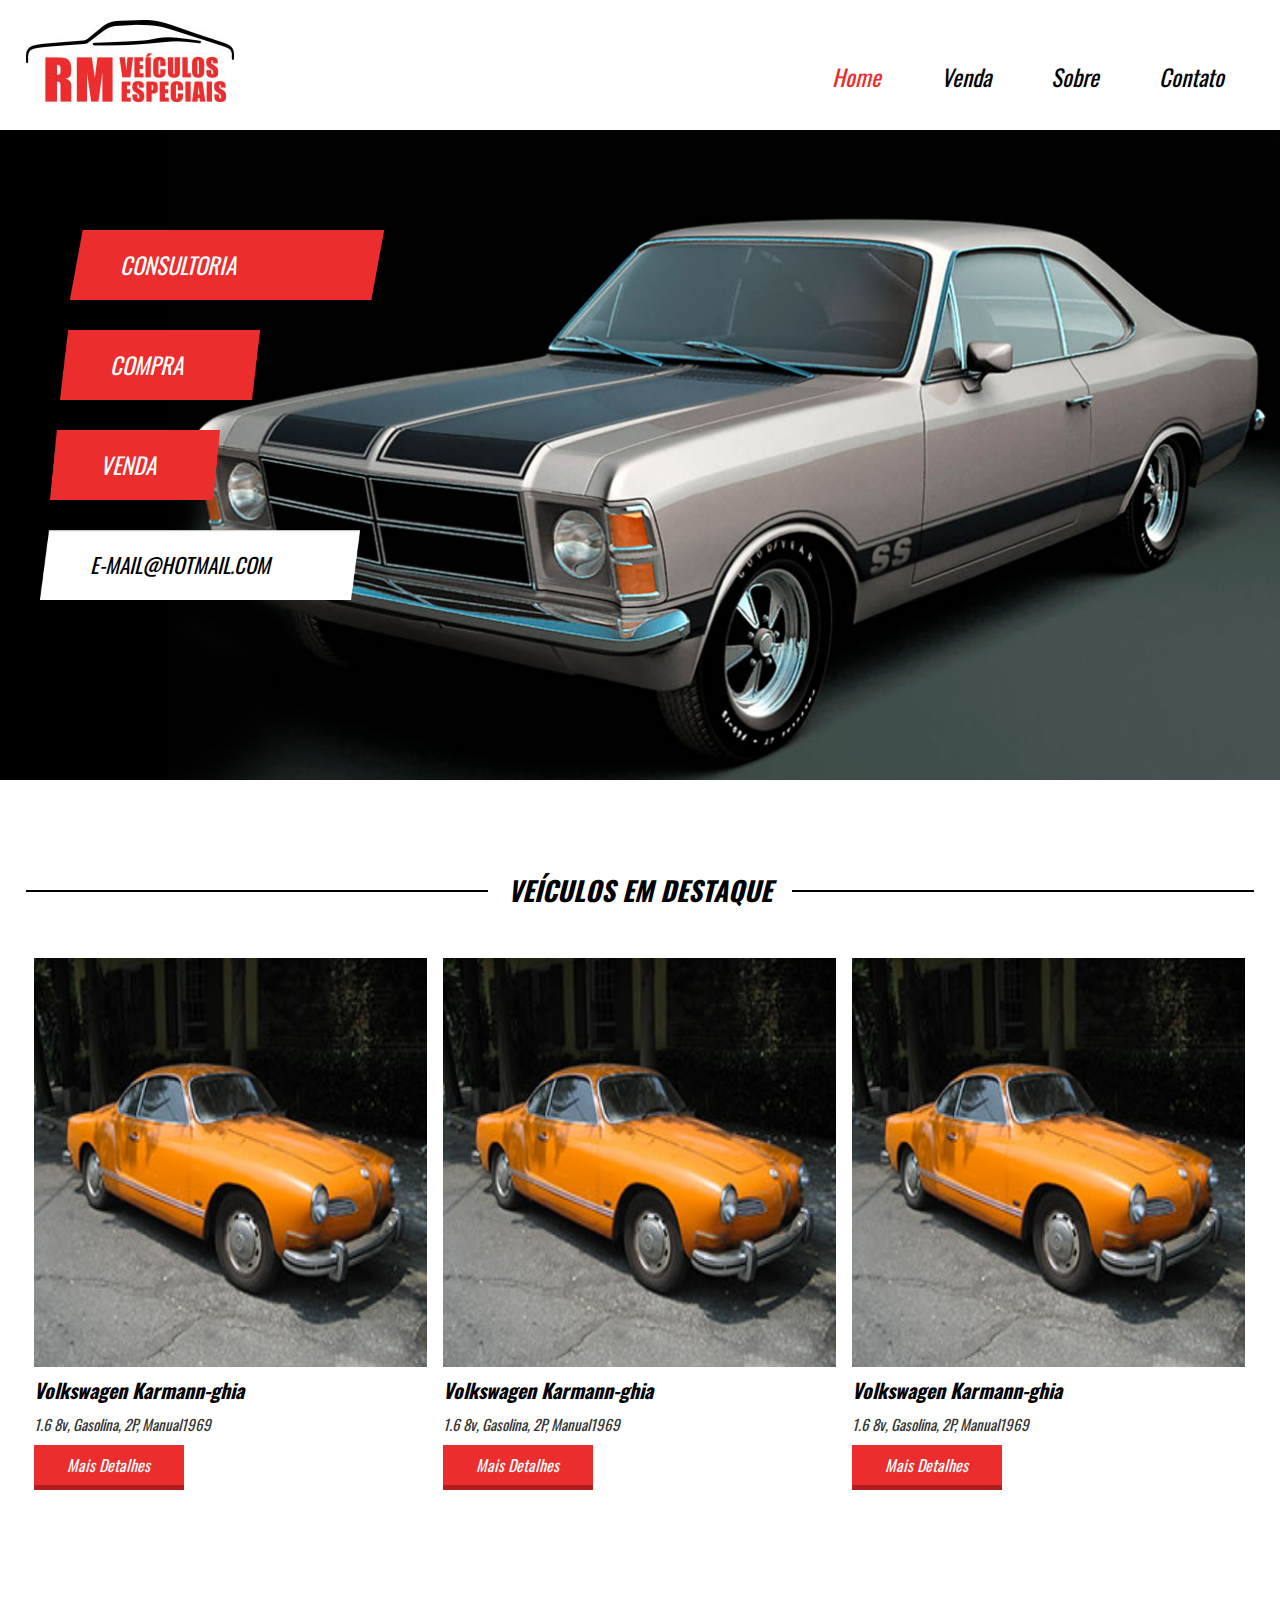
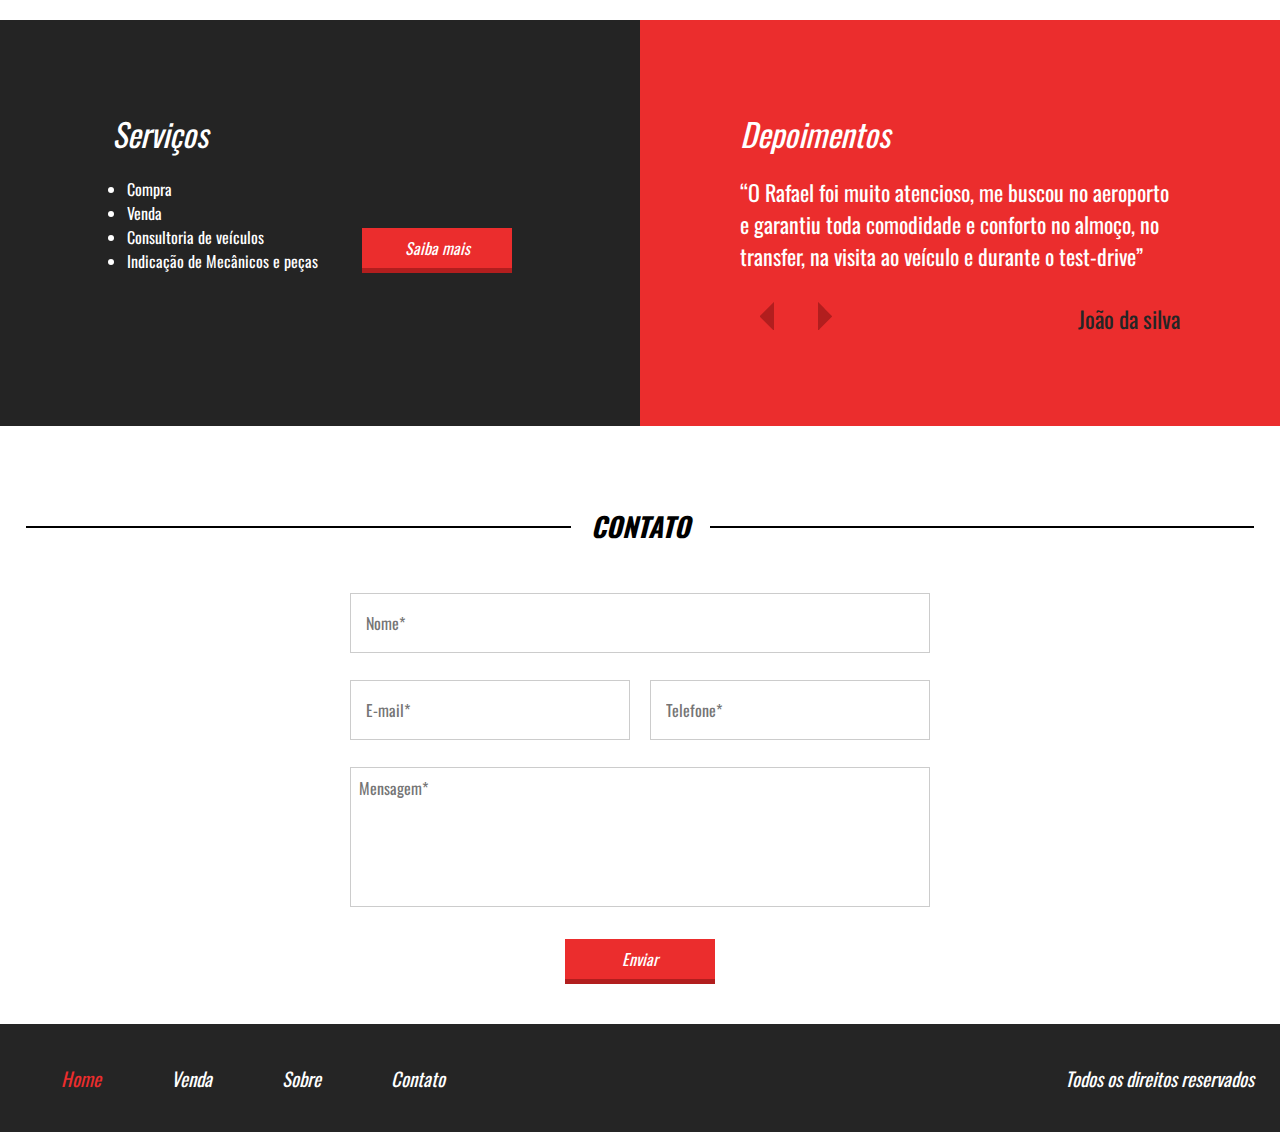
<file: ex/index.html>
<!DOCTYPE html>
<html>
<head>
	<title>Projeto 05</title>
	<link href="https://fonts.googleapis.com/css?family=Oswald" rel="stylesheet">
	<link href="css/style.css" rel="stylesheet">
	<meta charset="utf-8" />
	<meta name="viewport" content="width=device-width,initial-scale=1.0,maximum-scale=1.0">
</head>
<body>

<header>

	<div class="container">
	<div class="logo">
		<img src="imagens/logo.jpg" />
	</div><!--logo-->

	<nav class="desktop">
		<ul>
			<li><a style="color:#EB2D2D;" href="index.html">Home</a></li>
			<li><a href="venda.html">Venda</a></li>
			<li><a href="sobre.html">Sobre</a></li>
			<li><a href="">Contato</a></li>
		</ul>
	</nav><!--desktop-->

	<nav class="mobile">
		<ul>
			<li><a style="color:#EB2D2D;" href="index.html">Home</a></li>
			<li><a href="venda.html">Venda</a></li>
			<li><a href="sobre.html">Sobre</a></li>
			<li><a href="">Contato</a></li>
		</ul>
	</nav><!--mobile-->

	<div class="clear"></div>
	</div><!--container-->
</header>

<section class="banner">
	<div class="container">
	<div class="text-banner">
		<div class="text-banner-single">Consultoria</div>
		<div class="text-banner-single">Compra</div>
		<div class="text-banner-single">Venda</div>
		<div class="text-banner-single">e-mail@hotmail.com</div>
	</div><!--text-banner-->
	</div><!--container-->
</section><!--banner-->

<section class="veiculos-destaque">
	<div class="line-titulo">
		<div class="ln1"></div>
		<h2>Veículos em destaque</h2>
	</div><!--line-titulo-->
	<div class="container">
	<div class="vitrine-destaque">
		<div style="background-image:url('imagens/carro1.jpg');" class="carro-img"></div><!--carro-img-->
		<div class="info-carro">
			<h2>Volkswagen Karmann-ghia</h2>
			<p>1.6 8v, Gasolina, 2P, Manual1969</p>
			<a class="btn1" href="">Mais Detalhes</a>
		</div><!--info-carro-->
	</div><!--vitrine-destaque-->

	<div class="vitrine-destaque">
		<div style="background-image:url('imagens/carro1.jpg');" class="carro-img"></div><!--carro-img-->
		<div class="info-carro">
			<h2>Volkswagen Karmann-ghia</h2>
			<p>1.6 8v, Gasolina, 2P, Manual1969</p>
			<a class="btn1" href="">Mais Detalhes</a>
		</div><!--info-carro-->
	</div><!--vitrine-destaque-->

	<div class="vitrine-destaque">
		<div style="background-image:url('imagens/carro1.jpg');" class="carro-img"></div><!--carro-img-->
		<div class="info-carro">
			<h2>Volkswagen Karmann-ghia</h2>
			<p>1.6 8v, Gasolina, 2P, Manual1969</p>
			<a class="btn1" href="">Mais Detalhes</a>
		</div><!--info-carro-->
	</div><!--vitrine-destaque-->
	<div class="clear"></div>
	</div><!--container-->
</section><!--veiculos-destaque-->

<section class="servicos-descricao">
	<div class="half1">
		<div class="half1-wraper">
		<h2>Serviços</h2>
		<ul>
			<li>Compra</li>
			<li>Venda</li>
			<li>Consultoria de veículos</li>
			<li>Indicação de Mecânicos e peças</li>
		</ul>
		<a class="btn1" href="">Saiba mais</a>
		</div>
	</div><!--half-1-->

	<div class="half2">

		<h2>Depoimentos</h2>
		<div class="depoimento-single">
			<p>“O Rafael foi muito atencioso, me buscou no aeroporto
			e garantiu toda comodidade e conforto no almoço, no transfer, na visita ao veículo e durante o test-drive”</p>
			<div class="navigation">
				<div class="arrows">
					<img src="imagens/arrow-left.png" />
					<img src="imagens/arrow-right.png" />
				</div><!--arrows-->
				<div class="nome-depoimento">João da silva</div>
			</div><!--navigation-->
		</div><!--depoimento-single-->
	</div><!--half2-->

</section><!--servicos-descricao-->

<section class="contato">
	<div class="line-titulo">
		<div class="ln1"></div>
		<h2>Contato</h2>
	</div><!--line-titulo-->

	<form>
		<div class="input-wraper w100">
			<input placeholder="Nome*" type="text" required />
		</div><!--input-wraper-->

		<div class="input-wraper w50">
			<input placeholder="E-mail*" type="text" required />
		</div><!--input-wraper-->

		<div class="input-wraper w50">
			<input placeholder="Telefone*" type="text" required />
		</div><!--input-wraper-->

		<div class="input-wraper w100">
			<textarea placeholder="Mensagem*" required></textarea>
		</div><!--input-wraper-->

		<div class="input-wraper w100">
			<input class="btn1" type="submit" value="Enviar" />
		</div><!--input-wraper-->

		<div class="clear"></div><!--clear-->

	</form>

</section><!--contato-->

<footer>
	<div class="container">
	<nav>
		<ul>
			<li><a style="color:#EB2D2D;" href="index.html">Home</a></li>
			<li><a href="venda.html">Venda</a></li>
			<li><a href="sobre.html">Sobre</a></li>
			<li><a href="">Contato</a></li>
		</ul>
	</nav>
	<p>Todos os direitos reservados</p>
	<div class="clear"></div>
	</div><!--container-->
</footer>

</body>
</html>
</file>
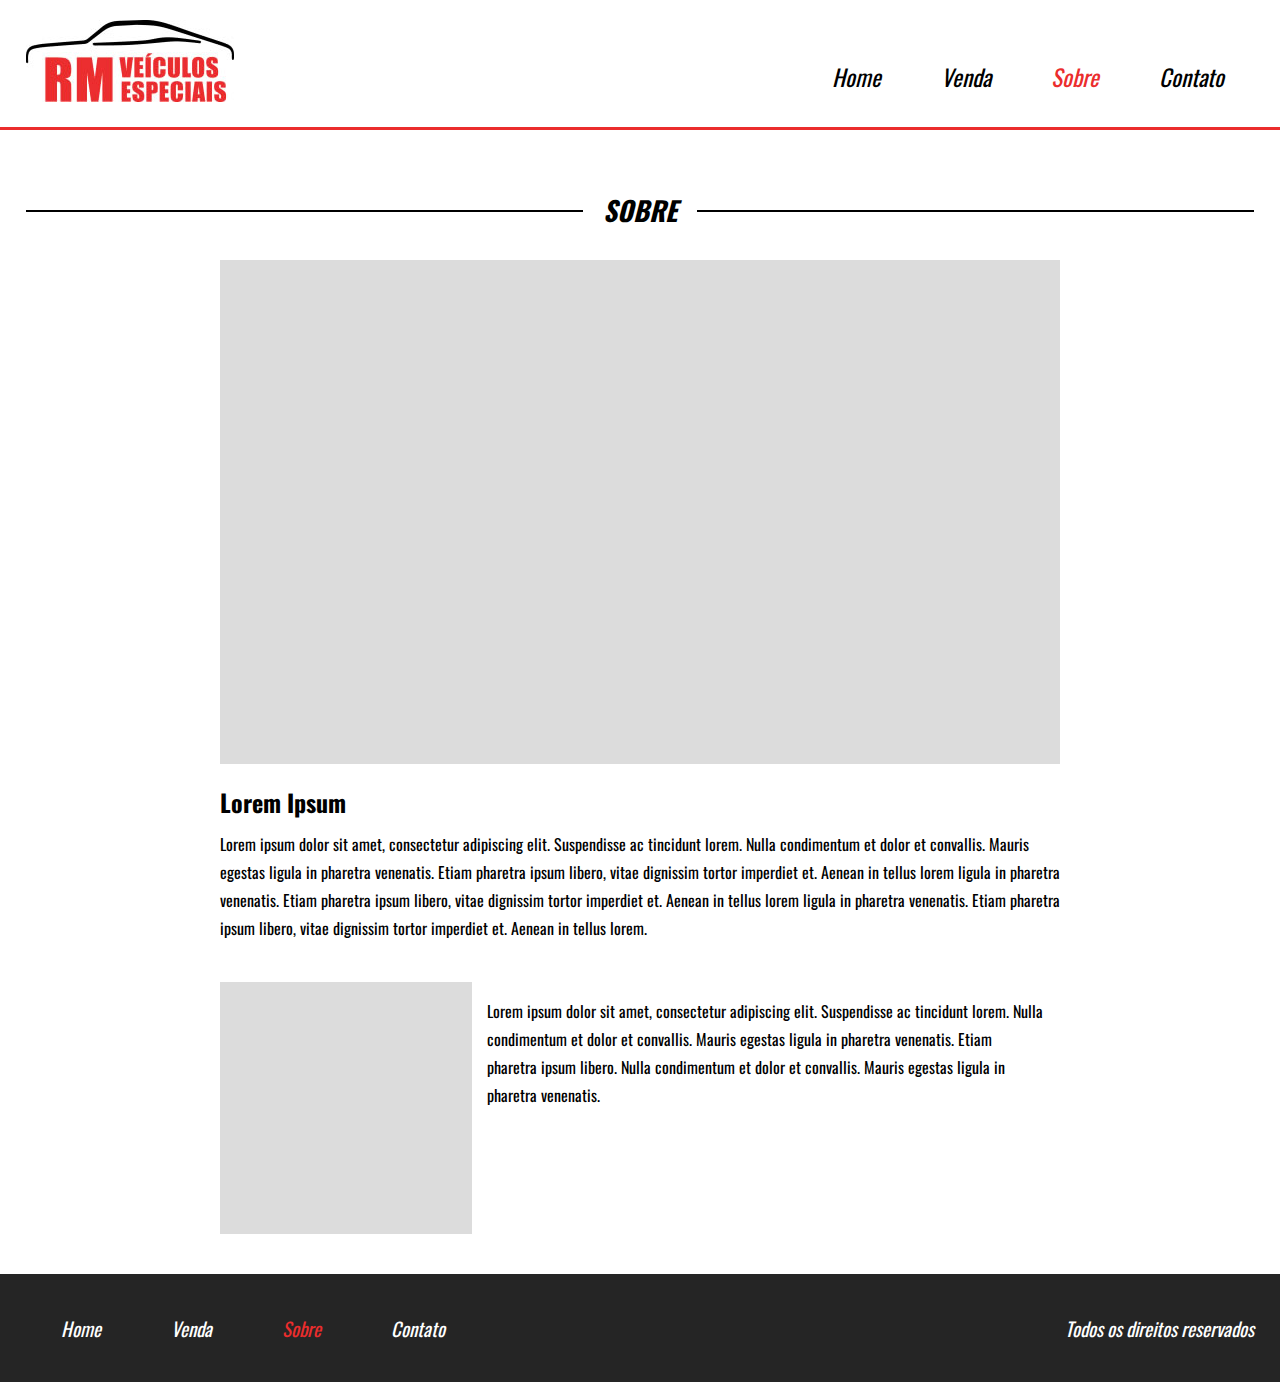
<file: ex/sobre.html>
<!DOCTYPE html>
<html>
<head>
	<title>Projeto 05</title>
	<link href="https://fonts.googleapis.com/css?family=Oswald" rel="stylesheet">
	<link href="css/style.css" rel="stylesheet">
	<meta charset="utf-8" />
	<meta name="viewport" content="width=device-width,initial-scale=1.0,maximum-scale=1.0">
</head>
<body>

<header style="border-bottom: 3px solid #EB2D2D;">

	<div class="container">
	<div class="logo">
		<img src="imagens/logo.jpg" />
	</div><!--logo-->

	<nav class="desktop">
		<ul>
			<li><a href="index.html">Home</a></li>
			<li><a href="venda.html">Venda</a></li>
			<li><a style="color:#EB2D2D;" href="sobre.html">Sobre</a></li>
			<li><a href="">Contato</a></li>
		</ul>
	</nav><!--desktop-->

	<nav class="mobile">
		<ul>
			<li><a style="color:#EB2D2D;" href="index.html">Home</a></li>
			<li><a href="venda.html">Venda</a></li>
			<li><a style="color:#EB2D2D;" href="sobre.html">Sobre</a></li>
			<li><a href="">Contato</a></li>
		</ul>
	</nav><!--mobile-->

	<div class="clear"></div>
	</div><!--container-->
</header>

<section class="sobre">
	<div class="line-titulo">
		<div class="ln1"></div>
		<h2>Sobre</h2>
	</div>

	<div class="container">
		<div class="img-destaque-sobre"></div><!--img-destaque-sobre-->
		<div class="descricao-autor">
			<h2>Lorem Ipsum</h2>
			<p>Lorem ipsum dolor sit amet, consectetur adipiscing elit. Suspendisse ac tincidunt lorem. Nulla condimentum et dolor et convallis. Mauris egestas ligula in pharetra venenatis. Etiam pharetra ipsum libero, vitae dignissim tortor imperdiet et. Aenean in tellus lorem ligula in pharetra venenatis. Etiam pharetra ipsum libero, vitae dignissim tortor imperdiet et. Aenean in tellus lorem ligula in pharetra venenatis. Etiam pharetra ipsum libero, vitae dignissim tortor imperdiet et. Aenean in tellus lorem.</p>
		</div><!--descricao-autor-->
		<div class="descricao-autor2">
			<div class="img-small"></div>
			<p>
				Lorem ipsum dolor sit amet, consectetur adipiscing elit. Suspendisse ac tincidunt lorem. Nulla condimentum et dolor et convallis. Mauris egestas ligula in pharetra venenatis. Etiam pharetra ipsum libero. Nulla condimentum et dolor et convallis. Mauris egestas ligula in pharetra venenatis.
			</p>
			<div class="clear"></div>
		</div><!--descricao-autor2-->
	</div><!--container-->
</section><!--sobre-->

<footer>
	<div class="container">
	<nav>
		<ul>
			<li><a href="index.html">Home</a></li>
			<li><a href="venda.html">Venda</a></li>
			<li><a style="color:#EB2D2D;" href="sobre.html">Sobre</a></li>
			<li><a href="">Contato</a></li>
		</ul>
	</nav>
	<p>Todos os direitos reservados</p>
	<div class="clear"></div>
	</div><!--container-->
</footer>

</body>
</html>
</file>
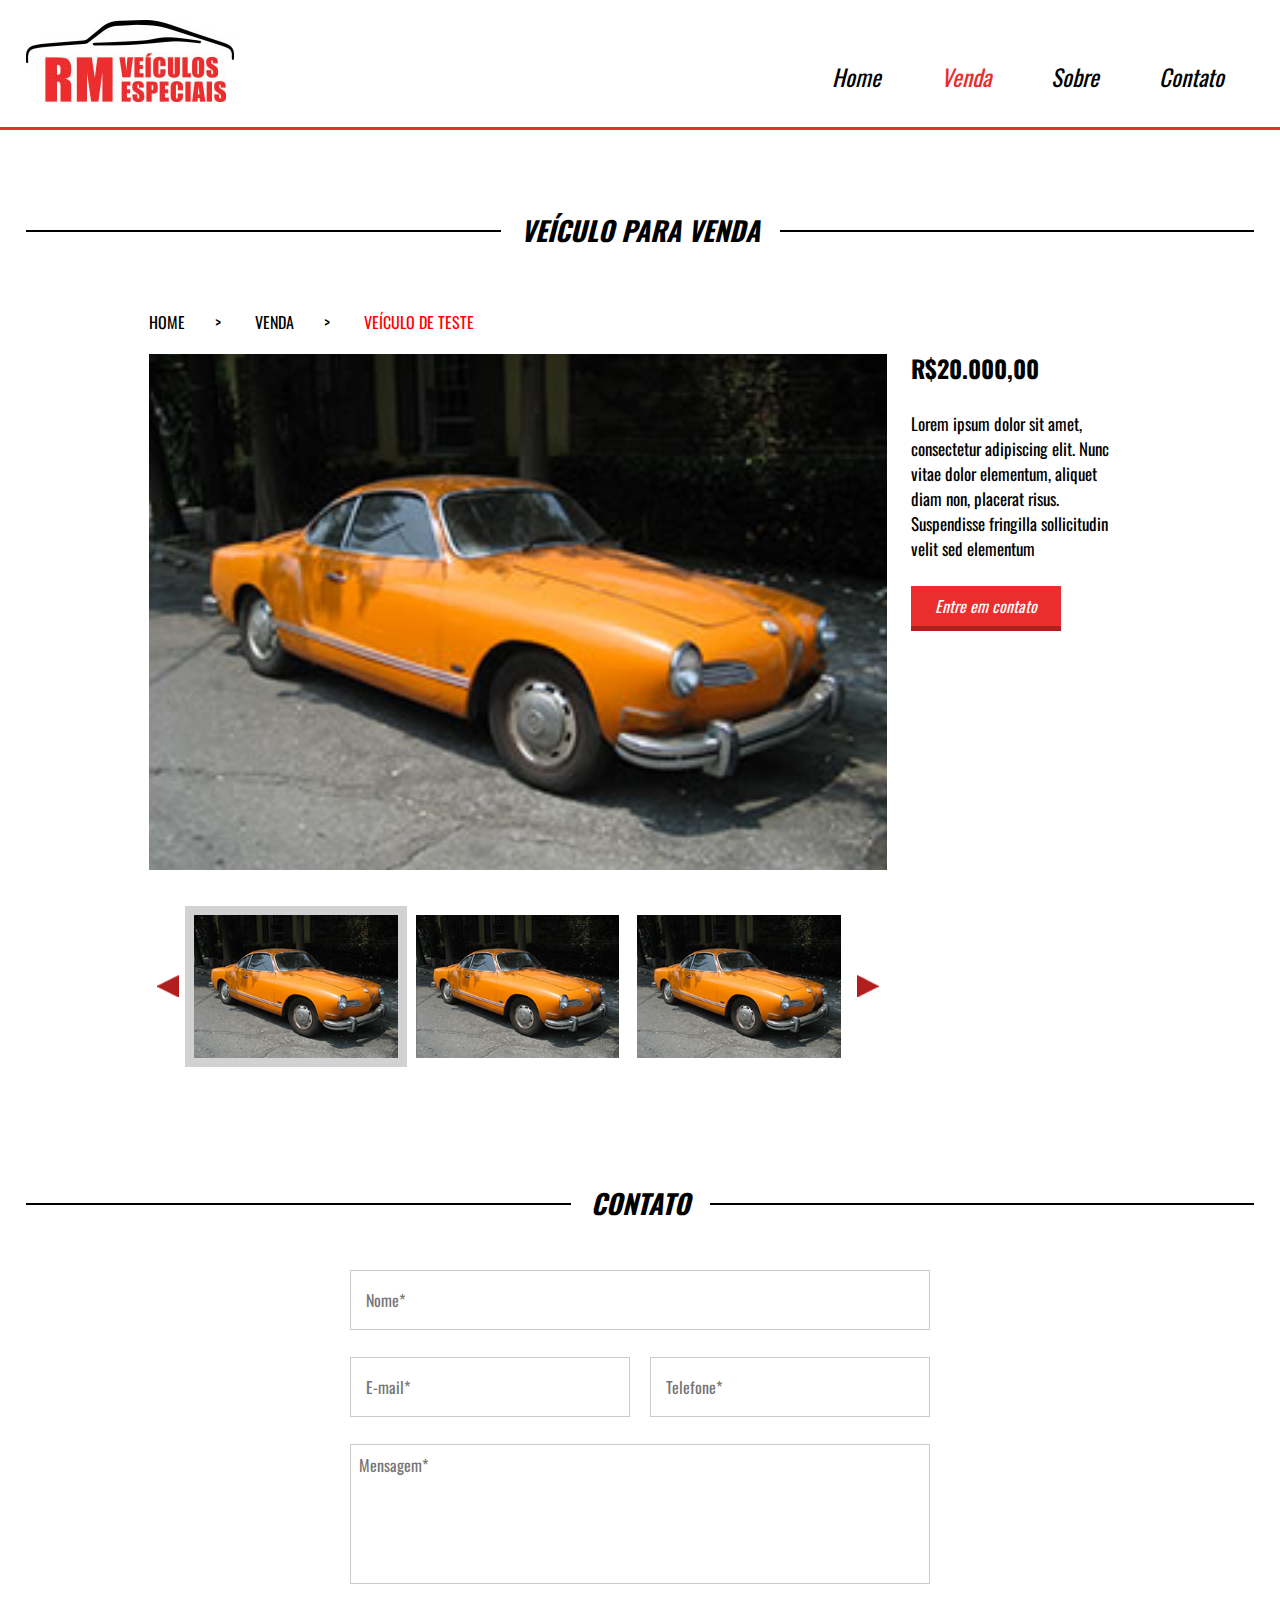
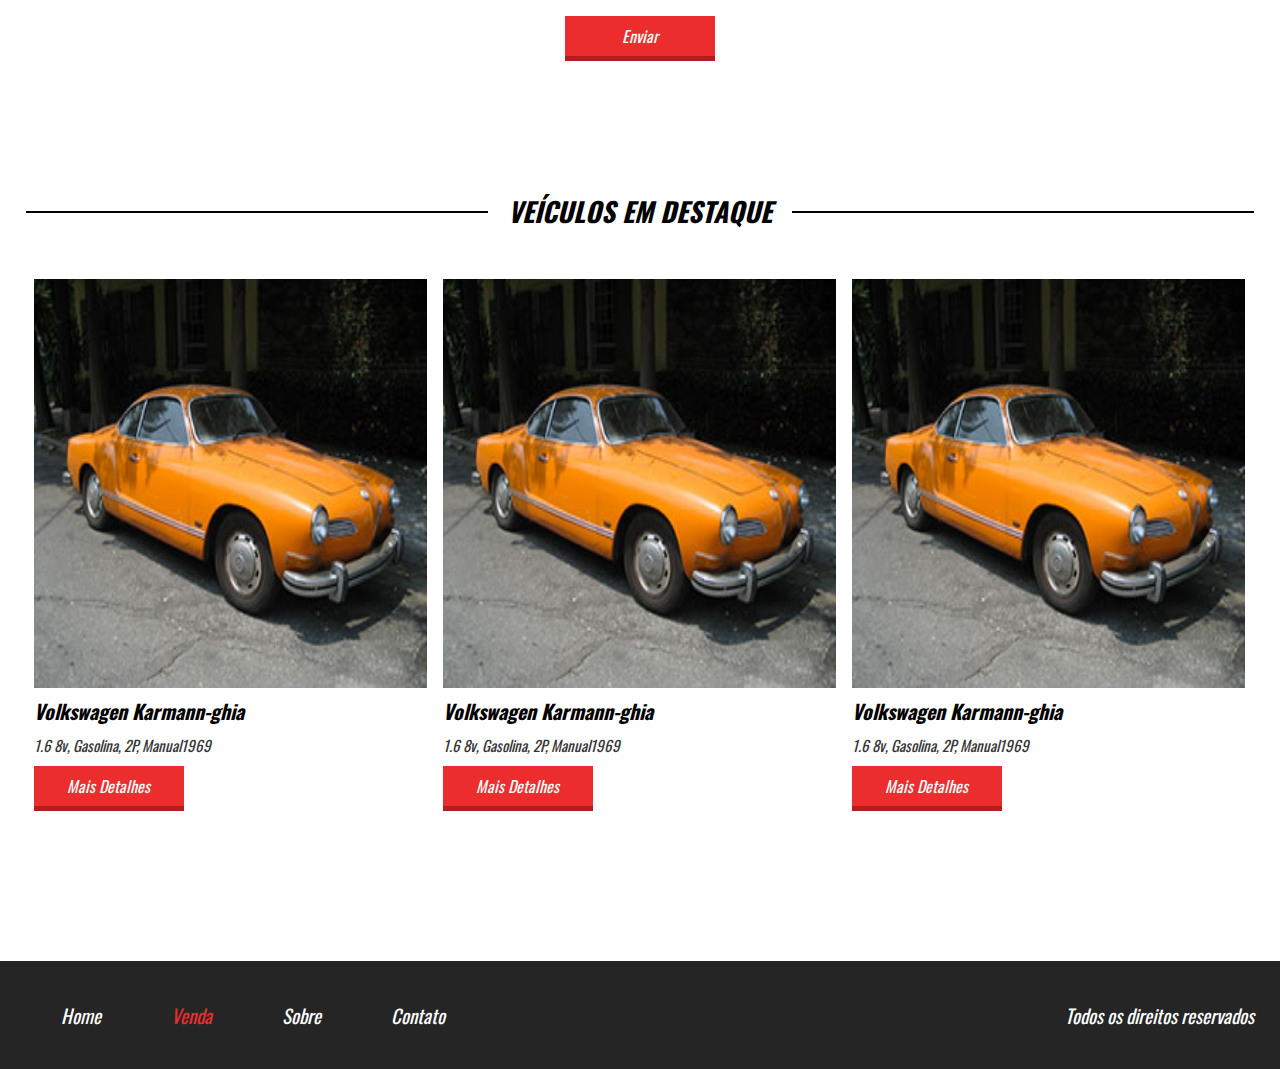
<file: ex/veiculo-teste.html>
<!DOCTYPE html>
<html>
<head>
	<title>Projeto 05</title>
	<link href="https://fonts.googleapis.com/css?family=Oswald" rel="stylesheet">
	<link href="css/style.css" rel="stylesheet">
	<meta charset="utf-8" />
	<meta name="viewport" content="width=device-width,initial-scale=1.0,maximum-scale=1.0">
</head>
<body>

<header style="border-bottom: 3px solid #EB2D2D;">

	<div class="container">
	<div class="logo">
		<img src="imagens/logo.jpg" />
	</div><!--logo-->

	<nav class="desktop">
		<ul>
			<li><a href="index.html">Home</a></li>
			<li><a style="color:#EB2D2D;" href="venda.html">Venda</a></li>
			<li><a href="">Sobre</a></li>
			<li><a href="">Contato</a></li>
		</ul>
	</nav><!--desktop-->

	<nav class="mobile">
		<ul>
			<li><a href="index.html">Home</a></li>
			<li><a style="color:#EB2D2D;" href="venda.html">Venda</a></li>
			<li><a href="">Sobre</a></li>
			<li><a href="">Contato</a></li>
		</ul>
	</nav><!--mobile-->

	<div class="clear"></div>
	</div><!--container-->
</header>



<section class="venda-single">

  
	<div class="line-titulo">
		<div class="ln1"></div>
		<h2>Veículo para Venda</h2>
	</div>
	

	<div class="container">

	<div class="info-veiculo">
		<div class="info-bread"><a href="">HOME</a><span>></span>
		<a href="">VENDA</a><span>></span>
		<a href="">VEÍCULO DE TESTE</a></div>
		<div style="background-image:url('imagens/carro1.jpg');" class="foto-destaque"></div>
		<div class="nav-galeria-parent">
		<div class="arrow-left-nav"></div>
		<div class="arrow-right-nav"></div>
		<div class="nav-galeria">
			<div class="nav-galeria-wraper">
				<div style="background-color:rgb(210,210,210);" class="mini-img-wraper"><div style="background-image:url('imagens/carro1.jpg');" class="mini-img"></div></div>
				<div class="mini-img-wraper"><div style="background-image:url('imagens/carro1.jpg');" class="mini-img"></div></div>
				<div class="mini-img-wraper"><div style="background-image:url('imagens/carro1.jpg');" class="mini-img"></div></div>
				<div class="mini-img-wraper"><div style="background-image:url('imagens/carro1.jpg');" class="mini-img"></div></div>
				<div class="mini-img-wraper"><div style="background-image:url('imagens/carro1.jpg');" class="mini-img"></div></div>
				<div class="mini-img-wraper"><div style="background-image:url('imagens/carro1.jpg');" class="mini-img"></div></div>
			</div><!--nav-galeria-wraper-->

		</div><!--nav-galeria-->
		</div><!--nav-galeria-parent-->
	</div><!--info-->

	<div class="descricao-veiculo">
		<h2>R$20.000,00</h2>
		<p>Lorem ipsum dolor sit amet, consectetur adipiscing elit. Nunc vitae dolor elementum, aliquet diam non, placerat risus. Suspendisse fringilla sollicitudin velit sed elementum</p>
		<a class="btn1" href="">Entre em contato</a>
	</div><!--descricao-veiculo-->
	<div class="clear"></div>
</div><!--container-->

</section><!--venda-single-->




<section class="contato">
	<div class="line-titulo">
		<div class="ln1"></div>
		<h2>Contato</h2>
	</div><!--line-titulo-->

	<form>
		<div class="input-wraper w100">
			<input placeholder="Nome*" type="text" required />
		</div><!--input-wraper-->

		<div class="input-wraper w50">
			<input placeholder="E-mail*" type="text" required />
		</div><!--input-wraper-->

		<div class="input-wraper w50">
			<input placeholder="Telefone*" type="text" required />
		</div><!--input-wraper-->

		<div class="input-wraper w100">
			<textarea placeholder="Mensagem*" required></textarea>
		</div><!--input-wraper-->

		<div class="input-wraper w100">
			<input class="btn1" type="submit" value="Enviar" />
		</div><!--input-wraper-->

		<div class="clear"></div><!--clear-->

	</form>

</section><!--contato-->


<section class="veiculos-destaque">
	<div class="line-titulo">
		<div class="ln1"></div>
		<h2>Veículos em destaque</h2>
	</div><!--line-titulo-->
	<div class="container">
	<div class="vitrine-destaque">
		<div style="background-image:url('imagens/carro1.jpg');" class="carro-img"></div><!--carro-img-->
		<div class="info-carro">
			<h2>Volkswagen Karmann-ghia</h2>
			<p>1.6 8v, Gasolina, 2P, Manual1969</p>
			<a class="btn1" href="">Mais Detalhes</a>
		</div><!--info-carro-->
	</div><!--vitrine-destaque-->

	<div class="vitrine-destaque">
		<div style="background-image:url('imagens/carro1.jpg');" class="carro-img"></div><!--carro-img-->
		<div class="info-carro">
			<h2>Volkswagen Karmann-ghia</h2>
			<p>1.6 8v, Gasolina, 2P, Manual1969</p>
			<a class="btn1" href="">Mais Detalhes</a>
		</div><!--info-carro-->
	</div><!--vitrine-destaque-->

	<div class="vitrine-destaque">
		<div style="background-image:url('imagens/carro1.jpg');" class="carro-img"></div><!--carro-img-->
		<div class="info-carro">
			<h2>Volkswagen Karmann-ghia</h2>
			<p>1.6 8v, Gasolina, 2P, Manual1969</p>
			<a class="btn1" href="">Mais Detalhes</a>
		</div><!--info-carro-->
	</div><!--vitrine-destaque-->
	<div class="clear"></div>
	</div><!--container-->
</section><!--veiculos-destaque-->

<footer>
	<div class="container">
	<nav>
		<ul>
			<li><a href="index.html">Home</a></li>
			<li><a style="color:#EB2D2D;"  href="venda.html">Venda</a></li>
			<li><a href="">Sobre</a></li>
			<li><a href="">Contato</a></li>
		</ul>
	</nav>
	<p>Todos os direitos reservados</p>
	<div class="clear"></div>
	</div><!--container-->
</footer>

</body>
</html>
</file>
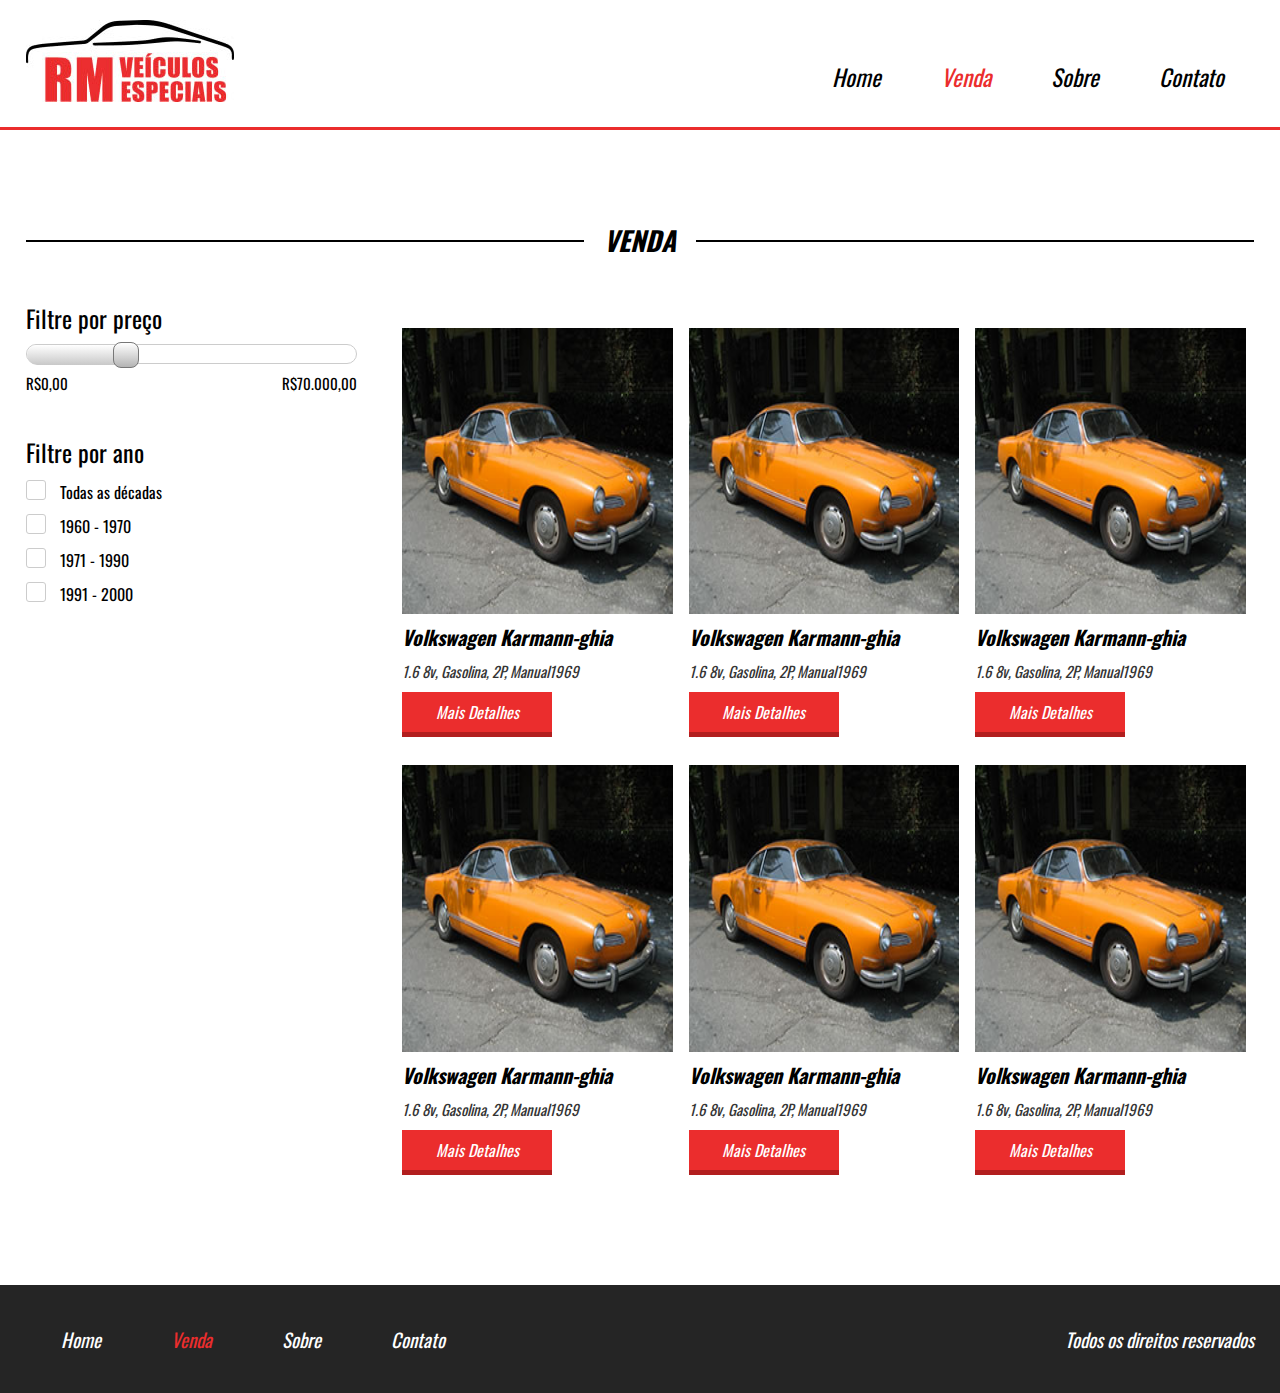
<file: ex/venda.html>
<!DOCTYPE html>
<html>
<head>
	<title>Projeto 05</title>
	<link href="https://fonts.googleapis.com/css?family=Oswald" rel="stylesheet">
	<link href="css/style.css" rel="stylesheet">
	<meta charset="utf-8" />
	<meta name="viewport" content="width=device-width,initial-scale=1.0,maximum-scale=1.0">
</head>
<body>

<header style="border-bottom: 3px solid #EB2D2D;">

	<div class="container">
	<div class="logo">
		<img src="imagens/logo.jpg" />
	</div><!--logo-->

	<nav class="desktop">
		<ul>
			<li><a href="index.html">Home</a></li>
			<li><a style="color:#EB2D2D;" href="venda.html">Venda</a></li>
			<li><a href="sobre.html">Sobre</a></li>
			<li><a href="">Contato</a></li>
		</ul>
	</nav><!--desktop-->

	<nav class="mobile">
		<ul>
			<li><a href="index.html">Home</a></li>
			<li><a style="color:#EB2D2D;" href="venda.html">Venda</a></li>
			<li><a href="sobre.html">Sobre</a></li>
			<li><a href="">Contato</a></li>
		</ul>
	</nav><!--mobile-->

	<div class="clear"></div>
	</div><!--container-->
</header>


<section class="venda">
	<div class="line-titulo">
			<div class="ln1"></div>
			<h2>Venda</h2>
	</div><!--line-titulo-->

	<div class="content-venda">
		<div class="container">
		<div class="sidebar">
				<div class="search1">
					<h2>Filtre por preço</h2>
					<div class="barra-preco">
						<div class="barra-preco-fill"></div><!--barra-preco-fill-->
						<div class="pointer-barra"></div>
					</div><!--barra-preco-->
					<div class="valor-pesquisa">
						<p>R$0,00</p>
						<p>R$70.000,00</p>
						<div class="clear"></div>
					</div><!--valor-pesquisa-->
				</div><!--search1-->

				<div class="search2">
					<h2>Filtre por ano</h2>
					<form>
					<div class="form-venda-wraper">
						<input type="checkbox" id="item1" />
						<label for="item1">
							<div class="circle"></div>
						</label><!--item-->
						<span>Todas as décadas</span>
					</div><!--form-venda-wraper-->


					<div class="form-venda-wraper">
						<input type="checkbox" id="item2" />
						<label for="item2">
							<div class="circle"></div>
						</label>
						<span>1960 - 1970</span>
					</div><!--form-venda-wraper-->


					<div class="form-venda-wraper">
						<input type="checkbox" id="item3" />
						<label for="item3">
							<div class="circle"></div>
						</label>
						<span>1971 - 1990</span>
					</div><!--form-venda-wraper-->

					<div class="form-venda-wraper">
						<input type="checkbox" id="item4" />
						<label for="item4">
							<div class="circle"></div>
						</label>
						<span>1991 - 2000</span>
					</div><!--form-venda-wraper-->
					</form>
				</div><!--search2-->
		</div><!--sidebar-->

		<div class="vitrine-venda">


		<div class="vitrine-destaque">
		<div style="background-image:url('imagens/carro1.jpg');" class="carro-img"></div><!--carro-img-->
		<div class="info-carro">
			<h2>Volkswagen Karmann-ghia</h2>
			<p>1.6 8v, Gasolina, 2P, Manual1969</p>
			<a class="btn1" href="">Mais Detalhes</a>
		</div><!--info-carro-->
	</div><!--vitrine-destaque-->

	<div class="vitrine-destaque">
		<div style="background-image:url('imagens/carro1.jpg');" class="carro-img"></div><!--carro-img-->
		<div class="info-carro">
			<h2>Volkswagen Karmann-ghia</h2>
			<p>1.6 8v, Gasolina, 2P, Manual1969</p>
			<a class="btn1" href="">Mais Detalhes</a>
		</div><!--info-carro-->
	</div><!--vitrine-destaque-->

	<div class="vitrine-destaque">
		<div style="background-image:url('imagens/carro1.jpg');" class="carro-img"></div><!--carro-img-->
		<div class="info-carro">
			<h2>Volkswagen Karmann-ghia</h2>
			<p>1.6 8v, Gasolina, 2P, Manual1969</p>
			<a class="btn1" href="">Mais Detalhes</a>
		</div><!--info-carro-->
	</div><!--vitrine-destaque-->



		<div class="vitrine-destaque">
		<div style="background-image:url('imagens/carro1.jpg');" class="carro-img"></div><!--carro-img-->
		<div class="info-carro">
			<h2>Volkswagen Karmann-ghia</h2>
			<p>1.6 8v, Gasolina, 2P, Manual1969</p>
			<a class="btn1" href="">Mais Detalhes</a>
		</div><!--info-carro-->
	</div><!--vitrine-destaque-->

	<div class="vitrine-destaque">
		<div style="background-image:url('imagens/carro1.jpg');" class="carro-img"></div><!--carro-img-->
		<div class="info-carro">
			<h2>Volkswagen Karmann-ghia</h2>
			<p>1.6 8v, Gasolina, 2P, Manual1969</p>
			<a class="btn1" href="">Mais Detalhes</a>
		</div><!--info-carro-->
	</div><!--vitrine-destaque-->

	<div class="vitrine-destaque">
		<div style="background-image:url('imagens/carro1.jpg');" class="carro-img"></div><!--carro-img-->
		<div class="info-carro">
			<h2>Volkswagen Karmann-ghia</h2>
			<p>1.6 8v, Gasolina, 2P, Manual1969</p>
			<a class="btn1" href="">Mais Detalhes</a>
		</div><!--info-carro-->
	</div><!--vitrine-destaque-->

		</div><!--vitrine-venda-->

		<div class="clear"></div>
		</div><!--container-->
	</div><!--content-venda-->

</section><!--venda-->


<footer>
	<div class="container">
	<nav>
		<ul>
			<li><a href="index.html">Home</a></li>
			<li><a style="color:#EB2D2D;" href="venda.html">Venda</a></li>
			<li><a href="sobre.html">Sobre</a></li>
			<li><a href="">Contato</a></li>
		</ul>
	</nav>
	<p>Todos os direitos reservados</p>
	<div class="clear"></div>
	</div><!--container-->
</footer>

</body>
</html>
</file>
<file: ex/css/style.css>
*{
	margin: 0;
	padding: 0;
	box-sizing: border-box;
	font-family:'Oswald', sans-serif;
}

html,body{
	height: 100%;
}

.container{
	width: 100%;
	max-width: 1400px;
	margin:0 auto;
}

.clear{
	clear: both;
}

header{
	padding:20px 2% 35px 2%;
	height: 130px;
}

header div.logo{
	float: left;
}

header nav.desktop{
	float: right;
	position: relative;
	top:40px;
}

nav.mobile{
	margin-top:40px;
	float: right;
	width: 32px;
	height: 32px;
	background-size: 100% 100%;
	cursor: pointer;
	background-image: url('../imagens/icon_menu.png');
	display: none;
}

nav.mobile ul{
	display: none;
	width: 100%;
	left: 0;
	top: 95px;
	border-bottom:4px solid #EB2D2D;
	z-index: 999;
	position: absolute;
	text-align: center;
	background-color: white;
}

nav.mobile li{
	font-size: 23px;
	padding:20px 0px;
	font-style: italic;
}

nav.mobile li a{
	color: black;
	text-decoration: none;
}

header nav.desktop ul{
	list-style-type: none;
}

header nav.desktop ul li{
	float: left;
	font-size: 23px;
	padding:0 30px;
	font-style: italic;
}

header nav.desktop a{
    color: black;
    text-decoration: none;
}

section.banner{
	overflow:hidden;
	width: 100%;
	height: 650px;
	background-color: black;
	background-image: url('../imagens/bg.jpg');
	background-size: contain;
	background-position: right bottom;
	background-repeat: no-repeat;
}

.text-banner{
	padding:70px;
}

.text-banner-single{
	width: 314px;
	font-style: italic;
	margin-top:30px;
	height: 70px;
	line-height: 70px;
	padding-left: 50px;
	text-transform: uppercase;
	color: white;
	font-size: 23px;
	background-image: url('../imagens/box-text.png');
	background-size: 100% 100%;
	background-repeat: no-repeat;
}

.text-banner .text-banner-single:nth-of-type(2){
	width: 200px;
	height: 70px;
	line-height: 70px;
	position: relative;
	left: -10px;
}

.text-banner .text-banner-single:nth-of-type(3){
	width: 170px;
	height: 70px;
	line-height: 70px;
	position: relative;
	left: -20px;
}

.text-banner .text-banner-single:nth-of-type(4){
	width: 320px;
	font-size: 21px;
	color: black;
	position: relative;
	left: -30px;
	line-height: 70px;
	background-image: url('../imagens/box-white-text.png');
}

section.veiculos-destaque{
	padding:90px 2%;
}

section.veiculos-destaque .container{
	/*Vamos deixar o padrão que é 1400px*/
	/*max-width: 1000px;*/
	padding:40px 0;
}


.line-titulo{
	/*Trocamos por 1400 para seguir com o mesmo tamanho do nosso contexto padrão da classe container!*/
	max-width: 1400px;
	margin:0 auto;
	position: relative;
	text-align: center;
}

.ln1{
	position: absolute;
	height: 2px;
	width: 100%;
	top:20px;
	background:black;
}


.line-titulo h2{
	position: relative;
	background: white;
	display: inline-block;
	text-align: center;
	font-size: 27px;
	padding:0 20px;
	font-style: italic;
	text-transform: uppercase;
}

.vitrine-destaque{
	float: left;
	width: 33.3%;
	text-align: left;
	
}

.vitrine-destaque .carro-img{
	width: 100%;
	padding-top: 100%;
	border:8px solid white;
	background-size: 100% 100%;
}

.vitrine-destaque h2{
	padding-left: 8px;
	color: black;
	font-style: italic;
	font-size: 20px;
}

.vitrine-destaque p{
	padding-top: 8px;
	padding-left: 8px;
	color: #353535;
	font-size: 15px;
	font-style: italic;
}


.btn1{
	text-align: center;
	display: block;
	line-height: 40px;
	background-color:#EB2D2D;
	text-decoration: none;
	border-bottom: 5px solid #B21E1E;
	color: white;
	font-size: 16px;
	font-style: italic;
	width: 150px;
}

.vitrine-destaque a{
	margin-left: 8px;
	margin-top:10px;

}


.servicos-descricao{
	display: flex;
}

.half1{
	width: 50%;
	text-align: right;
	padding:90px 0;
	background: #242424;
	color: white;
}

.half1-wraper{
	padding-right: 20%;
	text-align: left;
	display: inline-block;
}

.half1-wraper h2{
	font-weight: normal;
	font-style: italic;
	font-size: 32px;
}

.half1-wraper ul{
	display: inline-block;
	margin-top:20px;
}

.half1-wraper li{
	margin-left: 15px;
}

.half1-wraper a{
	margin-left: 40px;
	display: inline-block;
	vertical-align: bottom;
}

.half2{
	width: 50%;
	padding:90px 100px;
	background:#EB2D2D;
	color: white;
}

.half2 h2{
	font-weight: normal;
	font-style: italic;
	font-size: 32px;
}

.half2 .depoimento-single{
	margin-top:19px;
}

.depoimento-single p{
	font-size: 22px;
}

.navigation{
	float: left;
	width: 100%;
	max-width: 700px;
	margin-top:30px;
}

.arrows{
	float: left;
}

.navigation img{
	cursor: pointer;
	margin:0 20px;
}

.nome-depoimento{
	float: right;
	color: #252525;
	font-size: 23px;
}


section.contato{
	padding:80px 2% 0 2%;
}

section.contato form{
	max-width: 600px;
	margin:30px auto;
}

section.contato .input-wraper{
	float: left;
	padding:10px;
	margin-top:7px;
}

section.contato input[type=text]{
	width: 100%;
	border: 1px solid #ccc;
	height: 60px;
	font-size: 16px;
	line-height: 40px;
	padding-left: 15px;
}

section.contato textarea{
	font-size: 16px;
	width: 100%;
	border:1px solid #ccc;
	height: 140px;
	padding:8px;
	resize: none;
}

section.contato form .input-wraper:nth-of-type(5){
	text-align: center;
}

section.contato input[type=submit]{
	border-right: 0;
	border-left: 0;
	border-top: 0;
	cursor: pointer;
	display: inline-block;
}

.w100{
	width: 100%;
}

.w50{
	width: 50%;
}

footer{
	margin-top:20px;
	padding:40px 2%;
	background: #252525;
}

footer nav{
	float: left;
}

footer nav ul{
	list-style-type: none;
}

footer nav ul li{
	float: left;
	font-style: italic;
	padding:0 35px;
	font-size: 19px;
}

footer nav ul a{
	color: white;
	text-decoration: none;
}

footer p{
	float: right;
	color: white;
	font-size: 19px;
	font-style: italic;
}


section.venda{
	padding:90px 2%;
	min-height: 90%;
}

.content-venda{
	margin-top:40px;
}

.sidebar{
	float: left;
	width: 30%;
}

.search1{
	width:90%;
}

.search1 h2{
	font-size: 24px;
	color: black;
	font-weight: normal;
}

.search1 .barra-preco{
	width: 100%;
	height: 20px;
	background: white;
	border:1px solid #ccc;
	margin-top:8px;
	border-radius: 20px;
	position: relative;
}

.barra-preco-fill{
	position: absolute;
	left: 0;
	top: 0;
	width: 30%;
	height: 20px;
	border-radius: 20px;
	background:linear-gradient(to bottom,rgb(255,255,255),rgb(200,200,200));
}

.pointer-barra{
	width: 26px;
	height: 26px;
	position: absolute;
	left: calc(30% - 13px);
	top: -3px;
	cursor: pointer;
	border-radius: 8px;
	background:linear-gradient(to bottom,rgb(255,255,255),rgb(180,180,180));
	border:1px solid  #777;
}

.valor-pesquisa{
	margin-top:8px;
}

.valor-pesquisa p{
	color: black;
	font-size: 15px;
}

.valor-pesquisa p:nth-of-type(1){
	float: left;
}

.valor-pesquisa p:nth-of-type(2){
	float: right;
}

.search2{
	margin-top:40px;
}

.search2 h2{
	font-size: 24px;
	color: black;
	font-weight: normal;
}

.form-venda-wraper{
	margin-top:10px;
}

.form-venda-wraper input[type=checkbox]{
	display: none;
}

.form-venda-wraper label{
	width: 20px;
	height: 20px;
	display: inline-block;
	border:1px solid #ccc;
	border-radius: 3px;
	vertical-align: top;
	cursor: pointer;
	position: relative;
}


.circle{
	width: 8px;
	height: 8px;
	display: none;
	border-radius: 4px;
	background: black;
	position: absolute;
	left: 6px;
	top: 6px;
}


.form-venda-wraper input[type=checkbox]:checked + label > .circle{
	display: block;
}

.form-venda-wraper span{
	padding:0 10px;
	display: inline-block;
	vertical-align: top;
}


.vitrine-venda{
	float: left;
	width: 70%;
}

.vitrine-venda .vitrine-destaque{
	margin-top:20px;
}

section.venda-single{
	padding:80px 2% 0 2%;
}

section.venda-single .container{
	padding:40px 0 0 0;
	text-align: center;
	max-width: 1280px;
}

.info-veiculo{
	display: inline-block;
	width: 60%;
}

.foto-destaque{
	width: 100%;
	padding-top:70%;
	background-position: center;
	background-size: cover;
	background-repeat: no-repeat;
}


.descricao-veiculo{
	vertical-align: top;
	display: inline-block;
	padding:60px 20px;
	text-align: left;
}

.descricao-veiculo p{
	font-size: 17px;
	margin-top:25px;
	max-width: 200px;
}

.descricao-veiculo a{
	margin-top:25px;
}

.nav-galeria-parent{
	width: 100%;
	padding:36px;
	position: relative;
}

.arrow-left-nav{
	position: absolute;
	left: 8px;
	top: 50%;
	cursor: pointer;
	transform:translateY(-50%);
	-ms-transform:translateY(-50%);
	background-image:url('../imagens/arrow-left.png');
	background-size: 100% 100%;
	width: 22px;
	height: 22px;
}



.arrow-right-nav{
	position: absolute;
	right: 8px;
	top: 50%;
	cursor: pointer;
	transform:translateY(-50%);
	-ms-transform:translateY(-50%);
	background-image:url('../imagens/arrow-right.png');
	background-size: 100% 100%;
	width: 22px;
	height: 22px;
}

.info-bread{
	padding:20px 0;
	text-align: left;
}

.info-bread a{
	text-decoration: none;
	color: black;
}

.info-bread a:last-child{
	color: red;
}

.info-bread span{
	padding:0 30px;
}

.nav-galeria{
	overflow: hidden;
	width: 100%;
}

.nav-galeria-wraper{
	width: 200%;
}

.mini-img-wraper{
	float: left;
	padding:9px;
	width:calc(33.3% * (100 / 200));
}

.mini-img{
	width: 100%;
	cursor: pointer;
	padding-top:70%;
	background-position: center;
	background-size: cover;
	background-color:green;
}

section.sobre{
	min-height: 90%;
	padding:60px 2% 20px 2%;
}

section.sobre .container{
	max-width: 840px;
	margin-top:30px;
}

section.sobre .img-destaque-sobre{
	width: 100%;
	padding-top:60%;
	background-color: rgb(220,220,220);
}

section.sobre .descricao-autor{
	margin-top:20px;
}

.descricao-autor h2{
	font-size: 24px;
}

.descricao-autor p{
	line-height: 28px;
	font-size: 16px;
	margin-top:10px;
}

.descricao-autor2{
	margin-top:40px;
}


.img-small{
	width: 30%;
	padding-top:30%;
	float: left;
	background-color: rgb(220,220,220);
}

.descricao-autor2 p{
	float: left;
	width: 70%;
	line-height: 28px;
	padding:15px;
}


@media screen and (max-width: 1100px){

	.half1{
		text-align: center;
	}

	.half1-wraper{
		text-align: left;
		padding-right: 0;
	}

	.half1-wraper a{
		display: block;
		margin-left: 0;
		margin-top:15px;
	}
}

@media screen and (max-width: 900px){


	.nome-depoimento{
	float: left;
	width: 100%;
	margin:20px 20px;
	}
}

@media screen and (max-width: 768px){

	footer nav{
		display: none;
	}

	footer{
		text-align: center;
	}

	footer p{
		float: none;
	}

	.w50{
		width: 100%;
	}

	.nome-depoimento{
	float: right;
	width: auto;
	margin:0px 0px;
	}

	section.servicos-descricao{
		flex-direction: column;
	}


	.half1,.half2{
		padding:80px 4%;
		width: 100%;
	}

	section.banner{
		background-size: cover;
		background-position: 100px center;
		height: 80vh;
	}

	nav.desktop
	{
		display: none;
	}

	nav.mobile{
		display: block;
	}

	.sidebar{
		width: 100%;
		text-align: center;
	}

	.search1{
		display: inline-block;
	}

	.search2{
		text-align: left;
		display: inline-block;
	}

	.vitrine-venda{
		text-align: center;
		width: 100%;
	}

	.info-veiculo{
		width: 100%;
	}

	.descricao-veiculo{
		padding:20px 0;
		text-align: center;
	}

	.descricao-veiculo a{
		display: inline-block;
	}

	.descricao-veiculo p{
		max-width: none;
	}
}



@media screen and (max-width: 580px){
.text-banner{
	padding:30px;
}

.text-banner-single{
	width: 240px;
	font-size: 18px;
}

.text-banner .text-banner-single:nth-of-type(4){
	width: 270px;
}

section.veiculos-destaque .line-titulo h2{
	font-size: 23px;
}

section.veiculos-destaque .container{
	max-width: 1000px;
	padding:40px 0;
	text-align: center;
}

.vitrine-destaque{
	display: inline-block;
	float: none;
	width: 80%;
	text-align: center;
	margin-top:20px;
}

.vitrine-destaque a{
	display: inline-block;
}

.img-small{
	width: 100%;
	padding-top:100%;
}

.descricao-autor2 p{
	width: 100%;
	padding:20px 0;
}

}

@media screen and (max-width: 480px){
	.vitrine-destaque{
		width: 100%;
	}
}
</file>
